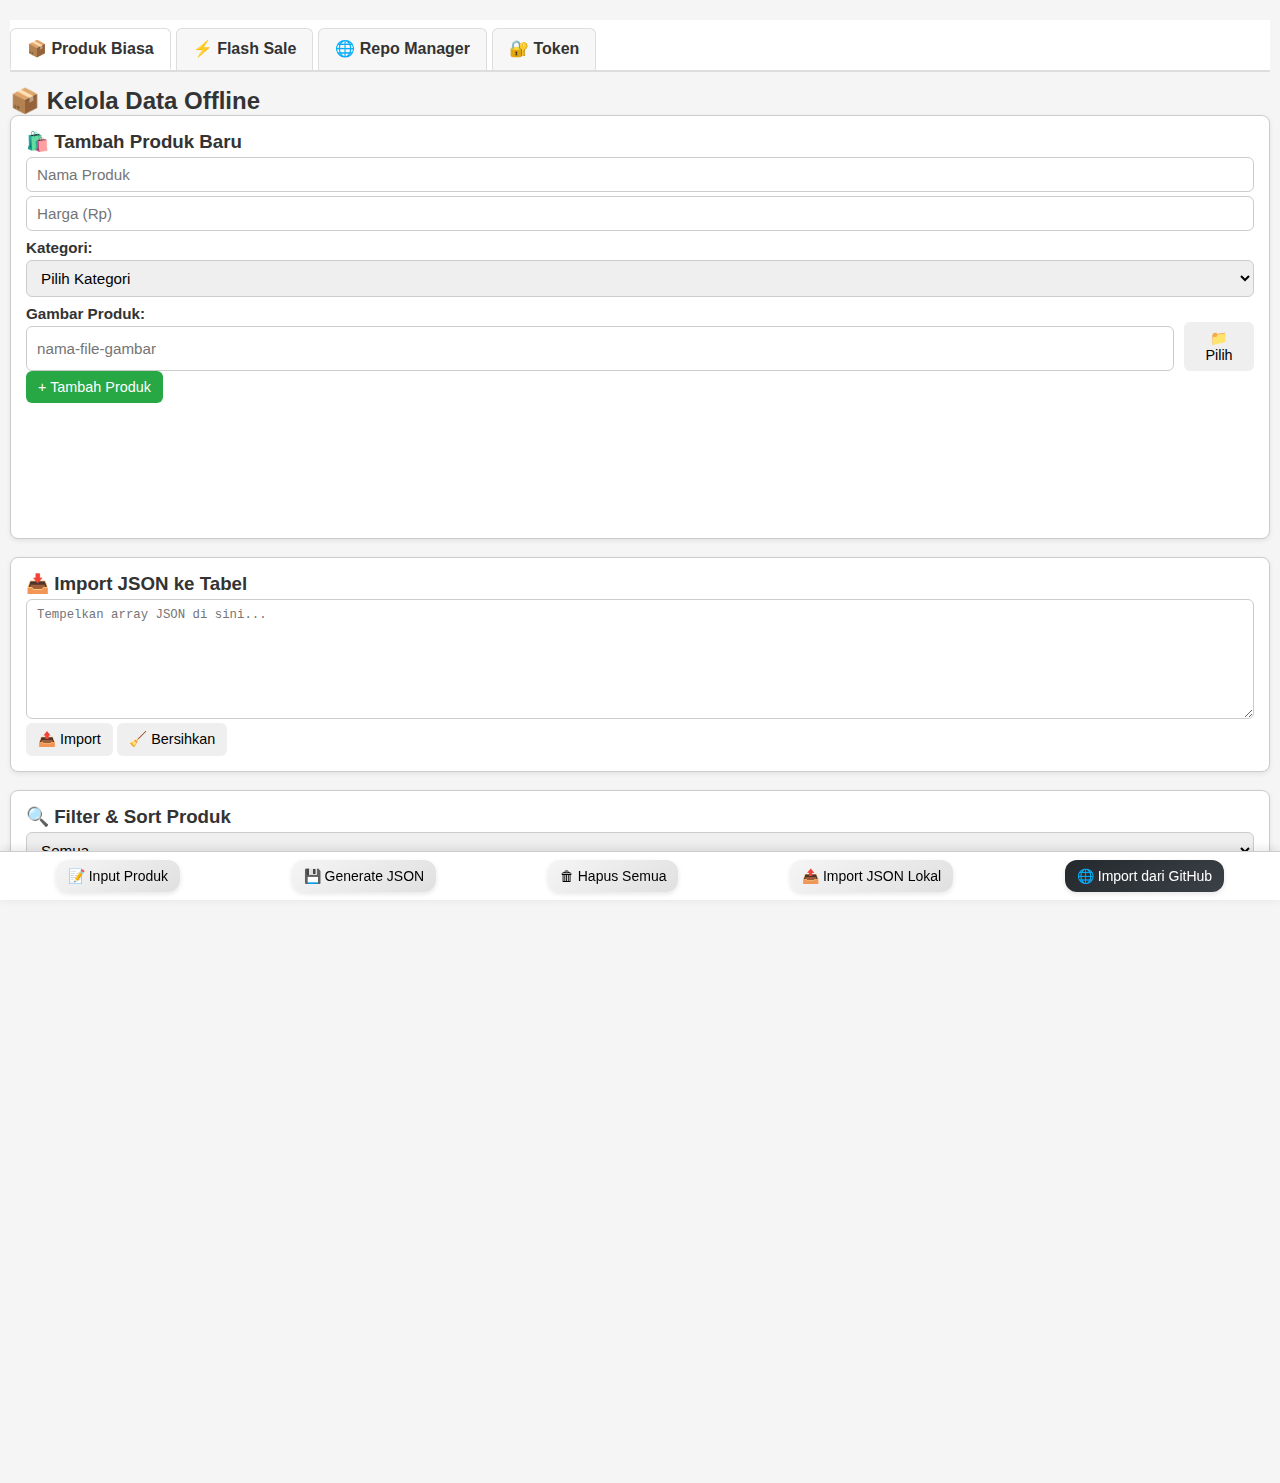
<file: index.html>
<!DOCTYPE html>
<html lang="id">
<head>
<meta charset="utf-8"/>
<meta name="viewport" content="width=device-width,initial-scale=1"/>
<title></title>
<link rel="stylesheet" href="css/style.css">
<link rel="stylesheet" href="css/bottom-nav.css">
<link rel="stylesheet" href="css/flash.css">



<style>
/* ====== STYLE TAB (STICKY) ====== */
.tabs {
  position: sticky;
  top: 0;
  z-index: 999;
  display: flex;
  border-bottom: 2px solid #ddd;
  margin-bottom: 15px;
  background: #fff;
  padding-top: 8px;
}

.tab {
  padding: 10px 16px;
  cursor: pointer;
  border: 1px solid #ddd;
  border-bottom: none;
  background: #f7f7f7;
  margin-right: 5px;
  border-radius: 6px 6px 0 0;
  font-weight: bold;
}
.tab.active { 
  background: #fff; 
  border-bottom: 2px solid white; 
}

.tab-content { display: none; }
.tab-content.active { display: block; }

/* Card wrapper */
.card {
  background: #fff;
  border: 1px solid #ccc;
  padding: 15px;
  border-radius: 8px;
  margin-bottom: 18px;
}

/* ======= MODAL ======= */
#confirmModal {
  position: fixed;
  top: 0; left: 0;
  width: 100%; height: 100%;
  background: rgba(0,0,0,.55);
  display: none;
  justify-content: center;
  align-items: center;
  z-index: 2000;
}
#confirmBox {
  background: #fff;
  padding: 20px;
  border-radius: 10px;
  width: 90%;
  max-width: 350px;
  text-align: center;
}
#confirmBox button {
  padding: 10px 16px;
  margin: 8px;
  border-radius: 6px;
  cursor: pointer;
}
</style>
</head>
<body>

<h1></h1>

<!-- =============== MENU TAB =============== -->
<div class="tabs">	
<div class="tab active" data-tab="offline">📦 Produk Biasa</div>
<div class="tab" data-tab="flash">⚡ Flash Sale</div>
<div class="tab" data-tab="repo">🌐 Repo Manager</div>
<div class="tab" data-tab="token">🔐 Token</div>
</div>

<!-- ============================================================
     TAB 1 — DATA OFFLINE
============================================================ -->
<div id="tab-offline" class="tab-content active">

  <h2>📦 Kelola Data Offline</h2>

<!-- FORM TAMBAH -->
<div class="card">
  <h3>🛍️ Tambah Produk Baru</h3>
  <div class="admin-form">
    <input type="text" id="name" placeholder="Nama Produk"
           autocomplete="off" autocorrect="off" autocapitalize="off" spellcheck="false">
    <input type="number" id="price" placeholder="Harga (Rp)"
           autocomplete="off" autocorrect="off" autocapitalize="off" spellcheck="false">

    <label>Kategori:</label>
    <select id="categorySelect" onchange="toggleCustomCategory(this)">
      <option value="">Pilih Kategori</option>
      <option value="sembako">Sembako</option>
      <option value="makanan">Makanan Cepat Saji</option>
      <option value="mie">Mie Instan</option>
      <option value="snack">Snack</option>
      <option value="minuman">Minuman</option>
      <option value="minumansachet">Obat</option>
      <option value="rumah">Rumah</option>
      <option value="custom">Custom...</option>
    </select>
    <input type="text" id="customCategory" placeholder="Tulis kategori baru..." style="display:none;"
           autocomplete="off" autocorrect="off" autocapitalize="off" spellcheck="false">

    <label>Gambar Produk:</label>
    <div style="display:flex; gap:10px;">
      <input type="text" id="imageName" placeholder="nama-file-gambar"
             autocomplete="off" autocorrect="off" autocapitalize="off" spellcheck="false">
      <button onclick="triggerFilePickerTemp()">📁 Pilih</button>
    </div>

    <button class="btn-add" onclick="addProduct()">+ Tambah Produk</button>
  </div>
</div>


  <!-- IMPORT JSON -->
  <div class="card">
    <h3>📥 Import JSON ke Tabel</h3>
    <textarea id="jsonInput" placeholder='Tempelkan array JSON di sini...' style="width:100%;height:120px;"></textarea>
    <button onclick="importJSON()">📤 Import</button>
    <button onclick="clearJSONInput()">🧹 Bersihkan</button>
  </div>

  <!-- FILTER / SORT -->
  <div class="card">
    <h3>🔍 Filter & Sort Produk</h3>
    <select id="filterCategory" onchange="applyFilter()">
      <option value="">Semua Kategori</option>
    </select>

    <select id="sortOption" onchange="applyFilter()">
      <option value="">Tidak Diurutkan</option>
      <option value="nameAsc">Nama (A–Z)</option>
      <option value="nameDesc">Nama (Z–A)</option>
      <option value="priceLow">Harga Termurah</option>
      <option value="priceHigh">Harga Termahal</option>
    </select>

    <input id="searchInput" placeholder="Cari..." oninput="applyFilter()">
    <button onclick="resetFilter()">🔄 Reset</button>
  </div>

<!-- ============================================================
     TABEL PRODUK OFFLINE
============================================================ -->

<!-- BARIS ATAS: IMPORT PRODUK LOKAL + HAPUS SEMUA -->
<div style="display:flex; gap:10px; margin-bottom:10px;">

    <!-- TOMBOL IMPORT TANPA LINK -->
    <button class="btn" onclick="loadProdukFromRepo()">📥 Import Produk</button>

    <!-- ★★★ TOMBOL HAPUS SEMUA PRODUK ★★★ -->
    <button class="btn" style="background:#ff3b30; color:white;" onclick="openConfirmDeleteAll()">🗑 Hapus Semua</button>
</div>


<div class="card">
  <h3>📋 Data Produk (Offline)</h3>

  <div class="table-wrap">
    <table id="productTable">
      <thead>
        <tr>
          <th>No</th>
          <th>Nama Produk</th>
          <th>Harga</th>
          <th>Kategori</th>
          <th>Gambar</th>
          <th>Aksi</th>
        </tr>
      </thead>
      <tbody></tbody>
    </table>
  </div>
</div>

  <!-- OUTPUT JSON -->
  <div class="card">
    <button onclick="generateAndScrollJSON()">💾 Generate JSON</button>
    <button onclick="copyJSON()">📋 Copy</button>
    <button onclick="window.open('tools/ai-product-generator.html','_blank')">
  🤖 AI Product Generator
</button>
    <pre id="jsonOutput">[ Kosong ]</pre>
  </div>
</div>

<!-- ============================================================
     TAB FLASH SALE
============================================================ -->
<div id="tab-flash" class="tab-content">
  <h2>⚡ Kelola Flash Sale</h2>

  <!-- IMPORT BOX -->
  <div class="flash-import-box">
    <h3>📥 Import JSON Flash</h3>

    <!-- Import via FILE -->
    <input type="file" id="flashFileInput" accept="application/json">
    <button onclick="importFlashFromFile()">📁 Import dari File</button>

    <!-- Import via TEXT -->
    <textarea id="flashJsonText" placeholder="Paste JSON flash sale di sini..."></textarea>
    <button onclick="importFlashFromText()">📥 Import dari Kode</button>
    <button onclick="clearFlashJson()">🧹 Bersihkan Kode</button>
  </div>

  <!-- INPUT FLASH -->
  <div class="card">
    <h3>⚡ Flash Sale</h3>
    <div class="admin-form">
      <input type="text" id="flash_name" placeholder="Nama Produk">
      <input type="number" id="flash_price_normal" placeholder="Harga Normal">
      <input type="number" id="flash_price_flash" placeholder="Harga Flash">
      <input type="number" id="flash_stock" placeholder="Stok">
      <input type="text" id="flash_img" placeholder="URL Gambar">
      <input type="text" id="flash_label" placeholder="Deskripsi">
      <input type="datetime-local" id="flash_until">
      <button onclick="addFlashProduct()">➕ Tambah Flash Sale</button>
    </div>
  </div>


<!-- TABEL FLASH -->
<button onclick="loadFlashFromRepo()">🔄 Sync Flash Sale dari Repo</button>
<div class="table-wrap">
  <table id="flashTable">
    <thead>
      <tr>
        <th>No</th>
        <th>Nama</th>
        <th>Harga Normal</th>
        <th>Harga Flash</th>
        <th>Stok</th>
        <th>Gambar</th>
        <th>Label</th>
        <th>Flash Sampai</th>
        <th>Aksi</th>
      </tr>
    </thead>
    <tbody></tbody>
  </table>
</div>

<!-- ============================================================
     OUTPUT JSON FLASH
============================================================ -->
<div class="card" id="flash_json_section">
  <h3>📤 JSON Flash</h3>

  <button onclick="generateAndScrollFlashJSON()">💾 Generate JSON Flash</button>
  <button onclick="copyFlashJSON()">📋 Copy</button>

  <pre id="flashJsonOutput">[ Kosong ]</pre>
</div>

  <!-- EXPORT -->
  <div style="margin-top:10px;">
    <button onclick="downloadFlashJSON()">📤 Download JSON Flash</button>
  </div>
</div>

<!-- ============================================================
     TAB 2 — REPO MANAGER
============================================================ -->
<div id="tab-repo" class="tab-content">

  <h2>🌐 Kelola Repo GitHub</h2>

  <div class="card">
    <h3>📂 Upload Gambar Massal</h3>
    <input type="file" id="filePicker" multiple accept="image/*">
    <button id="uploadMassalBtn">🚀 Upload</button>
    <div id="previewArea"></div>
  </div>

  <div class="card">
    <h3>🗂️ Kelola Folder Repo</h3>
    <input id="folderPath" placeholder="nama-folder (misal: images)">
    <button id="loadFolder">📂 Load</button>
    <button id="deleteSelected">🗑️ Hapus Terpilih</button>
    <button id="deleteAll">🗑️ Hapus Semua</button>
    <button onclick="buatFolderBaru()">📁 Buat Folder Baru</button>

    <div id="fileList">
      <small>Menunggu load folder...</small>
    </div>
  </div>


<!-- =========================
     REPO MANAGER (UPLOAD)
========================= -->
  <div class="card" id="repoManager">
    <h3>🔁 Repo Produk Manager</h3>
  <!-- ====== PUSH ZIP TO GITHUB ====== -->
<div class="push-zip-box">

  <!-- Token (jika sudah ada di localStorage, bisa kamu sembunyikan) -->
  <label class="label">GitHub Token</label>
  <input type="text" id="githubToken" placeholder="Masukkan token GitHub" />

  <!-- Picker ZIP -->
  <label class="label">Pilih File ZIP</label>
  <input type="file" id="zipInputSafe" accept=".zip" />

  <!-- Tombol Upload -->
  <button id="btnPushZip" onclick="pushZipToGitHubSafe()">
    🚀 Push ZIP ke GitHub
  </button>

  <!-- Progress Bar -->
  <progress id="pushProgress" max="100" value="0"></progress>

  <!-- Status Log -->
  <div id="pushStatus"></div>

</div>
     <button id="btnUploadProduk">📤 Upload Produk JSON</button>
    <button id="btnUploadFlash">📤 Upload Flash JSON</button>
    <button id="btnLoadFlash">🔁 Load Flash dari Repo</button>
     <button onclick="downloadFlashJSON()">⬇ Download JSON Flash</button>
    <button onclick="downloadJSON()">⬇️ Download JSON</button>
    <button onclick="exportToExcel()">⬇️ Export Excel</button>
   </div>
  <p style="font-size:12px;color:#666;margin-top:8px;">
    Pastikan token memiliki repo scope. File akan diupload ke <code>data/produk.json</code> dan <code>data/flash.json</code>.
  </p>
</div>

</div>

<div class="card">
  <h3>🧰 Tools Tambahan</h3>

  <button onclick="window.open('tools/github-push-zip.html','_blank')">
    📦 Push ZIP ke GitHub
  </button>
</div>


<!-- ============================================================
     TAB 3 — TOKEN
============================================================ -->
<div id="tab-token" class="tab-content">

  <h2>🔐 GitHub Token Manager</h2>

  <div class="card">
    <label>Token GitHub:</label>
    <input id="githubToken" type="password" placeholder="Masukkan token">

    <button id="btnPaste">📋 Paste</button>
    <button id="btnUseStored">🔑 Pakai Token Tersimpan</button>
    <button id="btnSave">💾 Simpan (Encrypted)</button>
    <button id="btnSavePlain">💾 Simpan (Plain)</button>
    <button id="btnClearStored" style="color:red;">🗑 Hapus Token</button>

    <input id="passphrase" type="password" placeholder="Passphrase optional">
  </div>

</div>

<!-- ============= MODAL KONFIRMASI ============= -->
<div id="confirmModal">
  <div id="confirmBox">
  	
    <h3>⚠ Hapus Semua Produk?</h3>
    <p>Semua data produk offline akan dihapus permanen.</p>

    <button style="background:#ff3b30; color:white;" onclick="deleteAllProducts()">Ya, hapus semua</button>
    <button onclick="closeConfirmDeleteAll()">Batal</button>
  </div>
</div>

<!-- Modal Konfirmasi Hapus Semua -->
<div id="modalConfirm" class="modal" style="display:none;">
  <div class="modal-content">
    <p id="modalMessage">Apakah yakin ingin menghapus semua item?</p>
    <div class="modal-actions">
      <button id="modalCancel">Batal</button>
      <button id="modalConfirmBtn">Hapus</button>
    </div>
  </div>
</div>


<!-- TOAST -->
<div id="toast" class="toast"></div>

  <!-- ================== JAVASCRIPT ================== -->
  <!-- Core / data -->
<script src="js/script.js"></script>
<script src="js/flash.js"></script>
<script src="js/bottom-nav.js"></script>

<!-- ================== NAVIGASI================== -->
<!-- Bottom nav default (produk biasa) -->
<div id="bottom-nav-normal" class="bottom-nav">
  <button class="nav-btn" onclick="scrollToProductInput()">📝 Input Produk</button>
  <button class="nav-btn" onclick="generateAndScrollJSON()">💾 Generate JSON</button>
  <button class="nav-btn" onclick="openConfirmDeleteAll()">🗑 Hapus Semua</button>
  <button class="nav-btn" onclick="scrollToJSON()">📤 Import JSON Lokal</button>
  <button class="nav-btn github" onclick="loadProdukFromRepo()">🌐 Import dari GitHub</button>
</div>

<!-- Bottom nav khusus Flash Sale (hidden default) -->
<div id="bottom-nav-flash" class="bottom-nav" style="display:none;">
  <button class="nav-btn" onclick="scrollToFlashInput()">📝 Input Flash</button>
  <button class="nav-btn" onclick="generateAndScrollFlashJSON()">💾 Generate JSON Flash</button>
  <button class="nav-btn" onclick="openConfirmDeleteFlash()">🗑 Hapus Semua Flash</button>
 <button class="nav-btn" onclick="triggerLoadFlash()">📤 Load Dari GitHub</button>
</div>

<script>
// ====== TAB SWITCH + NAV SWITCH ======
document.querySelectorAll(".tab").forEach(tab => {
  tab.addEventListener("click", () => {

    // reset active
    document.querySelectorAll(".tab").forEach(t => t.classList.remove("active"));
    document.querySelectorAll(".tab-content").forEach(c => c.classList.remove("active"));

    // aktifkan tab
    tab.classList.add("active");
    document.getElementById("tab-" + tab.dataset.tab).classList.add("active");

    // ====== SWITCH BOTTOM NAV ======
    const navNormal = document.getElementById("bottom-nav-normal");
    const navFlash  = document.getElementById("bottom-nav-flash");

    if (tab.dataset.tab === "offline") {
      navNormal.style.display = "flex";
      navFlash.style.display = "none";
    }
    else if (tab.dataset.tab === "flash") {
      navNormal.style.display = "none";
      navFlash.style.display = "flex";
    }
    else {
      // repo / token → semua nav hilang
      navNormal.style.display = "none";
      navFlash.style.display = "none";
    }
  });
});


/* ============================================================
   MODAL HAPUS SEMUA PRODUK
============================================================ */

// buka modal
function openConfirmDeleteAll() {
  document.getElementById("confirmModal").style.display = "flex";
}

// tutup modal
function closeConfirmDeleteAll() {
  document.getElementById("confirmModal").style.display = "none";
}

// Hapus semua produk
function deleteAllProducts() {
  if (typeof products === "undefined") {
    alert("ERROR: Array 'products' tidak ditemukan!");
    return;
  }

  products.length = 0; // kosongkan array
  if (typeof renderTable === "function") renderTable();
  if (typeof generateJSON === "function") generateJSON();

  closeConfirmDeleteAll();
  showToast("Semua produk berhasil dihapus!");
}

</script>


<script>
// ==============================================
//  CONFIG REPO (UBAH JIKA PERLU)
// ==============================================
const owner  = "WarungEmung26";
const repo   = "WarungEmung";
const branch = "main";
const filePath = "data/produk.json"; // lokasi tetap


// ==============================================
//  IMPORT PRODUK DARI REPO (PAKAI TOKEN)
// ==============================================
async function importFromRepo() {
  const token = document.getElementById("githubToken") 
                ? document.getElementById("githubToken").value.trim()
                : "";

  if (!token) {
    alert("⚠️ Masukkan GitHub Token dulu!");
    return;
  }

  try {
    const url = `https://api.github.com/repos/${owner}/${repo}/contents/${filePath}?ref=${branch}`;

    const res = await fetch(url, {
      headers: {
        "Authorization": `token ${token}`,
        "Accept": "application/vnd.github+json"
      }
    });

    if (!res.ok) {
      const errText = await res.text();
      throw new Error(`Gagal ambil file (HTTP ${res.status}) → ${errText}`);
    }

    const meta = await res.json();

    if (!meta.content) throw new Error("File tidak memiliki konten.");

    // decode base64
    const decoded = atob(meta.content.replace(/\n/g, ""));
    let jsonData;

    try {
      jsonData = JSON.parse(decoded);
    } catch (e) {
      throw new Error("Isi produk.json bukan JSON valid: " + e.message);
    }

    if (!Array.isArray(jsonData)) {
      throw new Error("Format produk.json harus ARRAY.");
    }

    // map ke format internal
    products = jsonData.map(p => ({
      id: p.id || crypto.randomUUID(),
      name: p.name || "",
      price: Number(p.price || 0),
      category: p.category || "",
      img: p.img || p.image || ""
    }));

    saveLocal();
    renderTable();

    alert("✅ Produk berhasil diimport dari GitHub!");
  } catch (err) {
    console.error("ERROR:", err);
    alert("❌ Error import: " + err.message);
  }
}


// ==============================================
//  MODAL KONFIRMASI HAPUS SEMUA PRODUK
// ==============================================
function openConfirmDeleteAll() {
  if (confirm("⚠️ Yakin hapus SEMUA produk?")) {
    products = [];
    saveLocal();
    renderTable();
    alert("🗑 Semua produk berhasil dihapus.");
  }
}


// ==============================================
//  FUNGSI WAJIB ADA (JIKA BELUM)
// ==============================================
function saveLocal() {
  localStorage.setItem("products", JSON.stringify(products));
}

function renderTable() {
  const tbody = document.querySelector("#productTable tbody");
  tbody.innerHTML = "";

  products.forEach((p, i) => {
    const tr = document.createElement("tr");

    tr.innerHTML = `
      <td>${i + 1}</td>
      <td>${p.name}</td>
      <td>${p.price}</td>
      <td>${p.category}</td>
      <td><img src="${p.img}" width="40"></td>
      <td><button onclick="deleteProduct('${p.id}')">Hapus</button></td>
    `;

    tbody.appendChild(tr);
  });
}

function deleteProduct(id) {
  products = products.filter(p => p.id !== id);
  saveLocal();
  renderTable();
}
</script>



<!-- Place script at end of body -->
<script>
/* ===========================
   PASTIKAN DATA ADA
===========================*/
if (typeof products === 'undefined') window.products = window.products || [];
if (typeof flashProducts === 'undefined') window.flashProducts = window.flashProducts || [];

/* ===== HELPER: BUAT SLUG ===== */
function makeSlug(text = '') {
  return text
    .toString()
    .toLowerCase()
    .trim()
    .replace(/[^a-z0-9\s-]/g, '') // hapus simbol
    .replace(/\s+/g, '-')         // spasi → -
    .replace(/-+/g, '-');         // -- → -
}

/* ===== UPLOAD JSON SEDERHANA (PRODUK) — DENGAN SLUG ===== */
async function uploadJSONSimple() {
  try {
    if (!products || products.length === 0) {
      return alert('⚠️ Belum ada produk untuk diupload!');
    }

    const token = document.getElementById('githubToken').value.trim();
    if (!token) return alert('⚠️ Masukkan GitHub Token Anda!');

    // 🔒 PAKSA SETIAP PRODUK PUNYA SLUG
    const normalized = products.map(p => {
      const name = p.name || '';
      const slug = p.slug && p.slug.trim()
        ? p.slug
        : makeSlug(name);

      return {
        name,
        slug, // ✅ SLUG MASUK
        price: Number(p.price || p.price_normal || 0),
        img: p.img || '',
        category: p.category || ''
      };
    });

    // 🔒 VALIDASI TERAKHIR
    if (!normalized.every(p => p.slug)) {
      return alert('❌ Gagal membuat slug. Pastikan semua produk punya nama.');
    }

    const content = JSON.stringify(normalized, null, 2);

    const owner  = 'WarungEmung26';
    const repo   = 'WarungEmung';
    const path   = 'data/produk.json';
    const branch = 'main';

    // cek SHA file lama
    let sha = null;
    try {
      const res = await fetch(
        `https://api.github.com/repos/${owner}/${repo}/contents/${path}?ref=${branch}`,
        { headers: { Authorization: 'token ' + token } }
      );
      if (res.ok) {
        const data = await res.json();
        sha = data.sha;
      }
    } catch(e) {}

    // upload / update
    const resUpload = await fetch(
      `https://api.github.com/repos/${owner}/${repo}/contents/${path}`,
      {
        method: 'PUT',
        headers: { Authorization: 'token ' + token },
        body: JSON.stringify({
          message: sha ? 'Update produk JSON' : 'Add produk JSON',
          content: btoa(unescape(encodeURIComponent(content))),
          branch,
          sha: sha || undefined
        })
      }
    );

    if (!resUpload.ok) {
      const errBody = await resUpload.text();
      throw new Error('HTTP ' + resUpload.status + ' — ' + errBody);
    }

    alert('✅ JSON produk (dengan slug) berhasil diupload ke GitHub!');

  } catch (err) {
    console.error('uploadJSONSimple error:', err);
    alert('❌ Upload gagal: ' + (err.message || err));
  }
}


/* ===== UPLOAD FLASH.JSON SEDERHANA ===== */
async function uploadFlashJSONSimple() {
  try {
    if (!flashProducts || flashProducts.length === 0) return alert('⚠️ Belum ada data Flash Sale untuk diupload!');

    const token = document.getElementById('githubToken').value.trim();
    if (!token) return alert('⚠️ Masukkan GitHub Token Anda!');

    const content = JSON.stringify(flashProducts, null, 2);

    const owner = 'WarungEmung26'; // sesuaikan
    const repo  = 'WarungEmung';   // sesuaikan
    const path  = 'data/flash.json';
    const branch = 'main';

    // cek SHA file kalau sudah ada
    let sha = null;
    try {
      const res = await fetch(`https://api.github.com/repos/${owner}/${repo}/contents/${path}?ref=${branch}`, {
        headers: { Authorization: 'token ' + token }
      });
      if (res.ok) {
        const data = await res.json();
        sha = data.sha;
      }
    } catch(e) { /* file belum ada */ }

    // upload / update
    const resUpload = await fetch(`https://api.github.com/repos/${owner}/${repo}/contents/${path}`, {
      method: 'PUT',
      headers: { Authorization: 'token ' + token },
      body: JSON.stringify({
        message: sha ? 'Update flash.json' : 'Add flash.json',
        content: btoa(unescape(encodeURIComponent(content))),
        branch,
        sha: sha || undefined
      })
    });

    if (!resUpload.ok) {
      const errBody = await resUpload.text();
      throw new Error('HTTP ' + resUpload.status + ' — ' + errBody);
    }
    alert('✅ flash.json berhasil diupload ke GitHub!');
  } catch (err) {
    console.error('uploadFlashJSONSimple error:', err);
    alert('❌ Upload Flash gagal: ' + (err.message || err));
  }
}

/* ============================================================
   LOAD FLASH DARI REPO (UNIVERSAL)
   Bisa dipakai tombol manapun, normalisasi field otomatis
============================================================ */
async function loadFlashFromRepoUnified() {
  try {
    const token = (document.getElementById("githubToken")?.value || "").trim();
    if (!token) return alert("⚠ Masukkan GitHub Token dulu.");

    const owner = "WarungEmung26";   // sesuaikan
    const repo  = "WarungEmung";     // sesuaikan
    const path  = "data/flash.json"; // file repo
    const branch = "main";

    const url = `https://api.github.com/repos/${owner}/${repo}/contents/${path}?ref=${branch}`;

    const res = await fetch(url, {
      headers: {
        "Authorization": `token ${token}`,
        "Accept": "application/vnd.github.v3+json"
      }
    });

    if (!res.ok) throw new Error(`HTTP ${res.status} — gagal ambil file`);

    const data = await res.json();
    if (!data.content) throw new Error("File tidak berisi konten");

    // decode UTF-8 dari Base64
const decoded = new TextDecoder("utf-8").decode(Uint8Array.from(atob(data.content), c => c.charCodeAt(0)));
let json = JSON.parse(decoded);

    // normalisasi field supaya renderFlashTable aman
    json = json.map(p => ({
      id: p.id || "flash-" + Date.now(),
      name: p.name || p.product || "",
      price_normal: Number(p.price_normal ?? p.price ?? 0),
      price_flash: Number(p.price_flash ?? p.flashPrice ?? 0),
      stock: Number(p.stock ?? 0),
      img: p.img || p.image || "",
      label: p.label || p.description || "",
      flash_until: p.flash_until || p.until || "",
      category: "flash"
    }));

    // assign global & localStorage
    window.flashProducts = flashProducts = json;
    localStorage.setItem("flashProducts", JSON.stringify(flashProducts));

    // render tabel
    if (typeof renderFlashTable === "function") renderFlashTable();

    alert("✅ Flash Sale berhasil dimuat dari repo!");
  } catch (err) {
    console.error("LOAD FLASH ERROR:", err);
    alert("❌ Gagal memuat Flash dari repo: " + (err.message || err));
  }
}

/* ============================================================
   Pasang tombol bottom-nav & tombol atas tabel ke fungsi ini
============================================================ */
const btnLoadFlashTop = document.querySelector("#tab-flash button[onclick*='loadFlashFromRepo']");
if (btnLoadFlashTop) btnLoadFlashTop.onclick = loadFlashFromRepoUnified;

const btnLoadFlashNav = document.getElementById("btnLoadFlash");
if (btnLoadFlashNav) btnLoadFlashNav.addEventListener("click", loadFlashFromRepoUnified);

/* ===== Hook tombol supaya tidak menggunakan inline onclick (lebih aman) ===== */
document.getElementById('btnUploadProduk').addEventListener('click', uploadJSONSimple);
document.getElementById('btnUploadFlash').addEventListener('click', uploadFlashJSONSimple);
document.getElementById('btnLoadFlash').addEventListener('click', loadFlashFromRepoSimple);

</script>


</body>
</html>
</file>
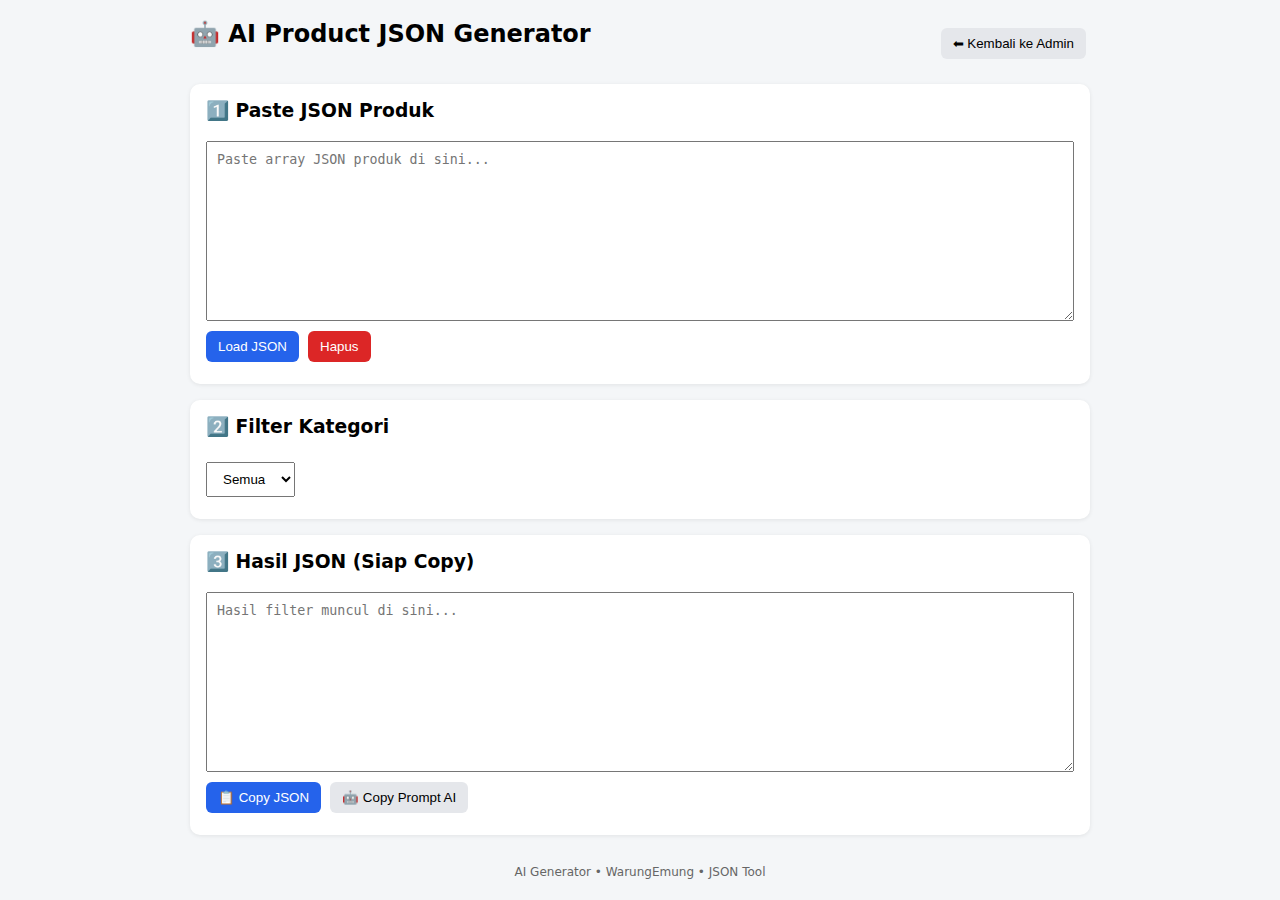
<file: tools/ai-product-generator.html>
<!DOCTYPE html>
<html lang="id">
<head>
<meta charset="UTF-8">
<meta name="viewport" content="width=device-width,initial-scale=1">
<title>AI Product JSON Generator</title>

<style>
  body {
    font-family: system-ui, Arial, sans-serif;
    background: #f4f6f8;
    padding: 20px;
    max-width: 900px;
    margin: auto;
  }

  h2, h3 { margin-top: 0; }

  textarea {
    width: 100%;
    min-height: 180px;
    box-sizing: border-box;
    padding: 10px;
    font-family: monospace;
  }

  select, button {
    padding: 8px 12px;
    margin: 6px 4px 6px 0;
    cursor: pointer;
  }

  button.primary {
    background: #2563eb;
    color: white;
    border: none;
    border-radius: 6px;
  }

  button.danger {
    background: #dc2626;
    color: white;
    border: none;
    border-radius: 6px;
  }

  button.secondary {
    background: #e5e7eb;
    border: none;
    border-radius: 6px;
  }

  .card {
    background: white;
    padding: 16px;
    border-radius: 10px;
    margin-bottom: 16px;
    box-shadow: 0 1px 4px rgba(0,0,0,.08);
  }

  .top-bar {
    display: flex;
    justify-content: space-between;
    align-items: center;
    margin-bottom: 16px;
  }

  footer {
    text-align: center;
    font-size: 12px;
    color: #666;
    margin-top: 30px;
  }
</style>
</head>
<body>

<!-- ===== TOP BAR ===== -->
<div class="top-bar">
  <h2>🤖 AI Product JSON Generator</h2>
  <button class="secondary" onclick="goBack()">⬅ Kembali ke Admin</button>
</div>

<!-- ===== INPUT JSON ===== -->
<div class="card">
  <h3>1️⃣ Paste JSON Produk</h3>
  <textarea id="jsonInput" placeholder="Paste array JSON produk di sini..."></textarea><br>
  <button class="primary" onclick="loadJSON()">Load JSON</button>
  <button class="danger" onclick="clearAll()">Hapus</button>
</div>

<!-- ===== FILTER ===== -->
<div class="card">
  <h3>2️⃣ Filter Kategori</h3>
  <select id="categorySelect" onchange="applyFilter()">
    <option value="all">Semua</option>
  </select>
</div>

<!-- ===== OUTPUT ===== -->
<div class="card">
  <h3>3️⃣ Hasil JSON (Siap Copy)</h3>
  <textarea id="output" placeholder="Hasil filter muncul di sini..."></textarea><br>
  <button class="primary" onclick="copyJSON()">📋 Copy JSON</button>
  <button class="secondary" onclick="copyAIPrompt()">🤖 Copy Prompt AI</button>
</div>

<footer>
  AI Generator • WarungEmung • JSON Tool
</footer>

<script>
/* ===============================
   CONFIG
================================ */
const STORAGE_KEY = 'ai_json_generator_data';
let rawData = [];

/* ===============================
   KEMBALI KE ADMIN
   (ubah admin.html jika perlu)
================================ */
function goBack() {
  window.location.href = "../index.html";
}

/* ===============================
   LOAD SAAT BUKA PAGE
================================ */
window.addEventListener('DOMContentLoaded', () => {
  const saved = localStorage.getItem(STORAGE_KEY);
  if (!saved) return;

  try {
    const data = JSON.parse(saved);
    jsonInput.value = data.jsonText || '';
    loadJSON(data.selectedCategory || 'all');
  } catch {
    console.warn('Gagal restore data');
  }
});

/* ===============================
   LOAD JSON
================================ */
function loadJSON(selectedCat = 'all') {
  try {
    rawData = JSON.parse(jsonInput.value);

    const categories = [...new Set(
      rawData.map(p => p.category).filter(Boolean)
    )];

    categorySelect.innerHTML = '<option value="all">Semua</option>';

    categories.forEach(cat => {
      const opt = document.createElement('option');
      opt.value = cat;
      opt.textContent = cat;
      categorySelect.appendChild(opt);
    });

    categorySelect.value = selectedCat;
    applyFilter();
  } catch {
    alert('❌ JSON tidak valid');
  }
}

/* ===============================
   FILTER
================================ */
function applyFilter() {
  const cat = categorySelect.value;

  const filtered = cat === 'all'
    ? rawData
    : rawData.filter(p => p.category === cat);

  output.value = JSON.stringify(filtered, null, 2);
  saveState(cat);
}

/* ===============================
   SAVE STATE
================================ */
function saveState(cat) {
  localStorage.setItem(STORAGE_KEY, JSON.stringify({
    jsonText: jsonInput.value,
    selectedCategory: cat
  }));
}

/* ===============================
   COPY JSON
================================ */
function copyJSON() {
  output.select();
  document.execCommand('copy');
  alert('✅ JSON berhasil dikopi');
}

/* ===============================
   COPY AI PROMPT
================================ */
function copyAIPrompt() {
  if (!output.value.trim()) {
    alert('❌ Tidak ada data untuk prompt');
    return;
  }

  const cat = categorySelect.value;

  const prompt = `
Kamu adalah AI pembuat data produk toko.

TUGAS:
Buatkan FILE JSON produk BARU yang BELUM ADA di daftar berikut.

ATURAN WAJIB:
- Kategori: "${cat}"
- Jangan ada duplikat / nama mirip
- Harga REALISTIS pasar Indonesia
- Gunakan Rupiah (angka saja)
- Struktur HARUS konsisten
- Output HANYA JSON (tanpa penjelasan)

FORMAT:
{
  "name": "",
  "price": 0,
  "img": "images/",
  "category": "${cat}"
}

DATA YANG SUDAH ADA:
${output.value}

Buat minimal 5–10 produk baru.
`;

  navigator.clipboard.writeText(prompt.trim());
  alert('🤖 Prompt AI berhasil dikopi');
}

/* ===============================
   CLEAR
================================ */
function clearAll() {
  if (!confirm('Hapus semua data dan storage?')) return;

  jsonInput.value = '';
  output.value = '';
  categorySelect.innerHTML = '<option value="all">Semua</option>';
  rawData = [];

  localStorage.removeItem(STORAGE_KEY);
}
</script>

</body>
</html>
</file>
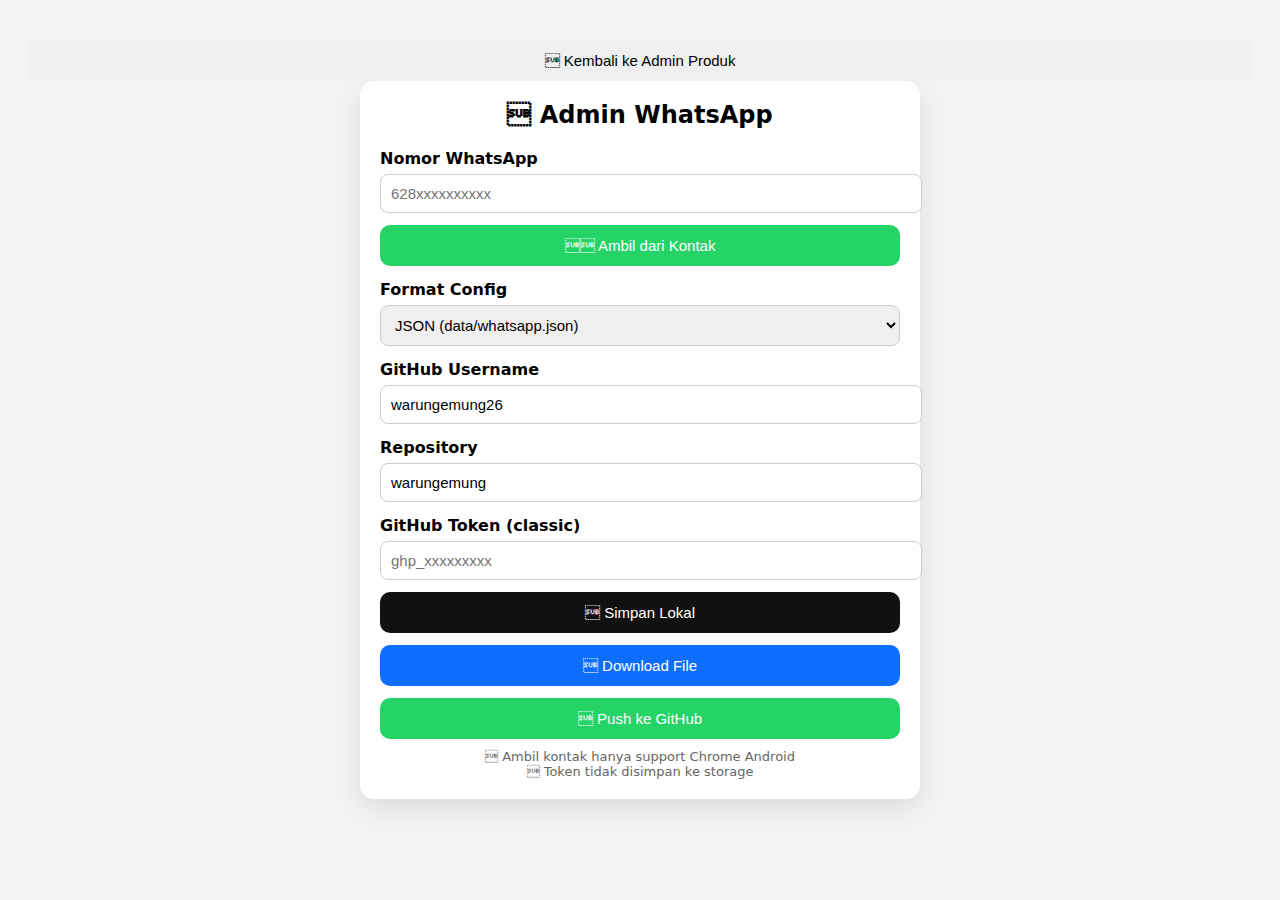
<file: tools/wa-admin.html>
<!DOCTYPE html>
<html lang="id">
<head>
<meta charset="UTF-8">
<title>WA Admin – Warung Emung</title>
<meta name="viewport" content="width=device-width, initial-scale=1">

<style>
body{
  font-family:system-ui,sans-serif;
  background:#f4f4f4;
  padding:20px
}
.card{
  max-width:520px;
  margin:auto;
  background:#fff;
  padding:20px;
  border-radius:14px;
  box-shadow:0 10px 30px rgba(0,0,0,.1)
}
h2{text-align:center;margin-top:0}
label{font-weight:600;display:block;margin-top:14px}
input,select{
  width:100%;
  padding:10px;
  margin-top:6px;
  border-radius:8px;
  border:1px solid #ccc;
  font-size:15px
}
button{
  width:100%;
  padding:12px;
  margin-top:12px;
  border:none;
  border-radius:10px;
  font-size:15px;
  cursor:pointer
}
.btn-green{background:#25d366;color:#fff}
.btn-dark{background:#111;color:#fff}
.btn-blue{background:#0d6efd;color:#fff}
.note{font-size:13px;color:#666;text-align:center;margin-top:10px}
</style>
</head>

<body>
	<div class="top-bar">
  <button class="secondary" onclick="goBack()"> Kembali ke Admin Produk</button>
</div>
	
<div class="card">
<h2> Admin WhatsApp</h2>

<label>Nomor WhatsApp</label>
<input id="waNumber" placeholder="628xxxxxxxxxx">

<button class="btn-green" id="pickContact"> Ambil dari Kontak</button>

<label>Format Config</label>
<select id="format">
  <option value="json">JSON (data/whatsapp.json)</option>
  <option value="js">JS (js/config.js)</option>
</select>

<label>GitHub Username</label>
<input id="ghUser" value="warungemung26">

<label>Repository</label>
<input id="ghRepo" value="warungemung">

<label>GitHub Token (classic)</label>
<input id="ghToken" type="password" placeholder="ghp_xxxxxxxxx">

<button class="btn-dark" id="saveLocal"> Simpan Lokal</button>
<button class="btn-blue" id="download"> Download File</button>
<button class="btn-green" id="pushGitHub"> Push ke GitHub</button>

<div class="note">
 Ambil kontak hanya support Chrome Android<br>
 Token tidak disimpan ke storage
</div>
</div>

<script>
// ==========================
// NORMALISASI NOMOR
// ==========================
function normalize(num){
  if(!num) return "";
  num=num.replace(/\s+/g,"").replace(/[^0-9+]/g,"");
  if(num.startsWith("+62")) num="62"+num.slice(3);
  if(num.startsWith("08")) num="62"+num.slice(1);
  return num;
}

// ==========================
// CONTACT PICKER
// ==========================
pickContact.onclick=async()=>{
  if(!("contacts" in navigator)){
    alert("Browser tidak mendukung kontak");
    return;
  }
  try{
    const c=await navigator.contacts.select(["tel"],{multiple:false});
    if(c.length && c[0].tel?.length){
      waNumber.value=normalize(c[0].tel[0]);
    }
  }catch(e){}
};

// ==========================
// BUILD FILE (FIXED)
// ==========================
function buildFile(){
  const num = normalize(waNumber.value);
  if(!num) throw "Nomor WA kosong";

  const now = new Date().toISOString();

  // ===== JSON MODE =====
  if(format.value === "json"){
    return {
      path: "data/whatsapp.json",
      content: JSON.stringify({
        default: num,
        updated_at: now
      }, null, 2),
      mime: "application/json"
    };
  }

  // ===== JS MODE (FALLBACK / LEGACY) =====
  return {
    path: "js/config.js",
    content:
`/*!
 * Warung Emung - Global App Config
 * Auto generated
 */
window.APP_CONFIG = window.APP_CONFIG || {};
window.APP_CONFIG.WHATSAPP = {
  DEFAULT: "${num}"
};`,
    mime: "application/javascript"
  };
}

// ==========================
// SAVE LOCAL
// ==========================
saveLocal.onclick=()=>{
  const num=normalize(waNumber.value);
  if(!num) return alert("Nomor tidak valid");
  localStorage.setItem("ADMIN_WA_NUMBER",num);
  alert("Disimpan ke localStorage");
};

// ==========================
// DOWNLOAD
// ==========================
download.onclick=()=>{
  try{
    const f=buildFile();
    const blob=new Blob([f.content],{type:f.mime});
    const a=document.createElement("a");
    a.href=URL.createObjectURL(blob);
    a.download=f.path.split("/").pop();
    a.click();
  }catch(e){alert(e)}
};

// ==========================
// PUSH GITHUB
// ==========================
pushGitHub.onclick=async()=>{
  try{
    const f=buildFile();
    const token=ghToken.value.trim();
    if(!token) return alert("Token kosong");

    const api=`https://api.github.com/repos/${ghUser.value}/${ghRepo.value}/contents/${f.path}`;

    let sha=null;
    const r=await fetch(api,{headers:{Authorization:`token ${token}`}});
    if(r.ok){
      const j=await r.json();
      sha=j.sha;
    }

    const res=await fetch(api,{
      method:"PUT",
      headers:{
        Authorization:`token ${token}`,
        "Content-Type":"application/json"
      },
      body:JSON.stringify({
        message:"update whatsapp config",
        content:btoa(unescape(encodeURIComponent(f.content))),
        sha
      })
    });

    if(res.ok) alert("Berhasil push ke GitHub 🚀");
    else alert("Gagal push GitHub");

  }catch(e){alert(e)}
};

// ==========================
// LOAD SAVED
// ==========================
const saved=localStorage.getItem("ADMIN_WA_NUMBER");
if(saved) waNumber.value=saved;

/* ===============================
   KEMBALI KE ADMIN
   (ubah admin.html jika perlu)
================================ */
function goBack() {
  window.location.href = "../index.html";
}
</script>
</body>
</html>
</file>
<file: css/bottom-nav.css>
.bottom-nav {
  position: fixed;
  bottom: 0;
  left: 0;
  width: 100%;
  display: flex;
  justify-content: space-around;
  background: #fff;
  border-top: 1px solid #ccc;
  padding: 8px 0;
  box-shadow: 0 -2px 10px rgba(0,0,0,0.1);
  z-index: 1000;
}

/* Tombol umum */
.nav-btn {
  background: linear-gradient(145deg, #f5f5f5, #e0e0e0);
  border: none;
  border-radius: 12px;
  padding: 8px 12px;
  font-size: 14px;
  cursor: pointer;
  box-shadow: 0 2px 5px rgba(0,0,0,0.1);
  transition: all 0.2s ease;
}

/* Hover efek tombol */
.nav-btn:hover {
  transform: translateY(-2px);
  box-shadow: 0 4px 10px rgba(0,0,0,0.15);
  background: linear-gradient(145deg, #e0e0e0, #f5f5f5);
}

/* Tombol GitHub khusus */
.nav-btn.github {
  background: linear-gradient(145deg, #24292e, #3c4147);
  color: #fff;
}

.nav-btn.github:hover {
  background: linear-gradient(145deg, #3c4147, #24292e);
}

/* Body dan form */
html, body {
  height: 100%;
  overflow: auto;
  -webkit-overflow-scrolling: touch;
}

.admin-form {
  max-height: 70vh;
  overflow-y: auto;
  padding-bottom: 120px; /* cukup untuk bottom-nav */
}

body {
  padding-bottom: var(--nav-height, 120px);
}
</file>
<file: css/flash.css>
/* ===== Tabel Flash Sale Scrollable ===== */
.table-wrap {
  max-height: 350px;        /* tinggi maksimal tabel */
  overflow-y: auto;         /* scroll vertikal */
  overflow-x: auto;         /* scroll horizontal */
  border: 1px solid #ccc;
  border-radius: 8px;
}

#flashTable {
  width: max-content;       /* agar scroll horizontal jika lebar tabel > container */
  border-collapse: collapse;
  margin-top: 10px;
}

#flashTable th, #flashTable td {
  padding: 8px 10px;
  border: 1px solid #ccc;
  text-align: left;
  min-width: 80px;
}

#flashTable td[contenteditable] { background: #f9f9f9; }
#flashTable tr:nth-child(even) td { background: #f2f2f2; }

/* Batasi lebar kolom label agar teks wrap ke bawah */
#flashTable td.label {
  max-width: 200px; /* bisa disesuaikan */
  white-space: normal;
  word-wrap: break-word;
}


/* Sticky header */
#flashTable thead th {
  position: sticky;
  top: 0;
  background: #007bff; /* biru header */
  color: #fff;
  z-index: 5;
}

/* ===== Toast Notification ===== */
.toast {
  position: fixed;
  bottom: 20px;
  left: 50%;
  transform: translateX(-50%);
  background: #333;
  color: #fff;
  padding: 10px 20px;
  border-radius: 8px;
  opacity: 0;
  pointer-events: none;
  transition: opacity 0.3s, transform 0.3s;
  z-index: 9999;
}

.toast.show {
  opacity: 1;
  transform: translateX(-50%) translateY(0);
}

.modal {
  position: fixed;
  top: 0;
  left: 0;
  width:100%;
  height:100%;
  background: rgba(0,0,0,0.5);
  display: flex;
  justify-content:center;
  align-items:center;
  z-index: 9999;
}

.modal-content {
  background:#fff;
  padding:20px;
  border-radius:8px;
  min-width:250px;
  text-align:center;
}

.modal-actions button {
  margin: 0 5px;
  padding: 5px 10px;
}
</file>
<file: css/style.css>
/* ================== RESET & DASAR ================== */
* {
  box-sizing: border-box;
  margin: 0;
  padding: 0;
  font-family: 'Segoe UI', Arial, sans-serif;
}

body {
  background: #f5f5f5;
  color: #333;
  padding: 10px;
  max-width: 100%;
  overflow-x: hidden;
}

/* ===== Judul utama ===== */
h1 {
  text-align: center;
  margin-bottom: 10px;
  font-size: 1.6em;
}

/* ===== Card konten ===== */
.card {
  background: #fff;
  padding: 15px 18px;
  margin-bottom: 16px;
  border-radius: 12px;
  box-shadow: 0 2px 5px rgba(0,0,0,0.08);
  width: 100%;
}

/* ===== Label & Input ===== */
label {
  display: block;
  margin-top: 8px;
  font-weight: bold;
  font-size: 0.95em;
}

input[type="text"],
input[type="number"],
select,
textarea {
  width: 100%;
  padding: 8px 10px;
  margin-top: 4px;
  border-radius: 6px;
  border: 1px solid #ccc;
  font-size: 0.95em;
}

textarea {
  height: 100px;
  resize: vertical;
  font-family: monospace;
}

/* ===== Tombol ===== */
button {
  cursor: pointer;
  border: none;
  border-radius: 6px;
  padding: 8px 12px;
  font-size: 0.9em;
  transition: 0.2s;
}
button:hover { opacity: 0.85; }

/* Warna tombol khusus */
.btn-add { background: #28a745; color: #fff; }
.btn-clear { background: #dc3545; color: #fff; }
.btn-copy { background: #17a2b8; color: #fff; }
.btn-upload { background: #6f42c1; color: #fff; }

/* ===== Tabs ===== */
.tabs {
  position: sticky;
  top: 0;
  z-index: 999;
  display: flex;
  border-bottom: 2px solid #ddd;
  margin-bottom: 15px;
  background: #fff;
  padding-top: 8px;
}

.tab {
  padding: 10px 16px;
  cursor: pointer;
  border: 1px solid #ddd;
  border-bottom: none;
  background: #f7f7f7;
  margin-right: 5px;
  border-radius: 6px 6px 0 0;
  font-weight: bold;
}

.tab.active { 
  background: #fff; 
  border-bottom: 2px solid white; 
}

.tab-content { display: none; }
.tab-content.active { display: block; }

/* ===== Sticky panel atas (form + filter + tombol) ===== */
.offline-top {
  display: flex;
  flex-direction: column;
  gap: 15px;
  margin-bottom: 15px;
  position: sticky;
  top: 60px; /* sesuaikan dengan header/tab */
  background: #f9f9f9;
  z-index: 10;
  padding-bottom: 10px;
}

/* ===== Tabel scrollable ===== */
.table-wrap {
  max-height: 350px; /* tinggi maksimal tabel */
  overflow-y: auto;
  border: 1px solid #ccc;
  border-radius: 8px;
}

table {
  width: 100%;
  border-collapse: collapse;
  margin-top: 10px;
}

th, td {
  padding: 8px 10px;
  border: 1px solid #ccc;
  text-align: left;
  min-width: 80px;
}

td[contenteditable] { background: #f9f9f9; }
tr:nth-child(even) td { background: #f2f2f2; }

/* Sticky header tabel */
#productTable thead th {
  position: sticky;
  top: 0;
  background: #007bff; /* header biru */
  color: #fff;
  z-index: 5;
}

/* ===== Output JSON ===== */
pre {
  background: #f1f1f1;
  padding: 10px;
  border-radius: 6px;
  max-height: 300px;
  overflow-y: auto;
  font-family: monospace;
}

/* ===== Modal Konfirmasi ===== */
#confirmModal {
  position: fixed;
  top: 0; left: 0;
  width: 100%; height: 100%;
  background: rgba(0,0,0,.55);
  display: none;
  justify-content: center;
  align-items: center;
  z-index: 2000;
}

#confirmBox {
  background: #fff;
  padding: 20px;
  border-radius: 10px;
  width: 90%;
  max-width: 350px;
  text-align: center;
}

#confirmBox button {
  padding: 10px 16px;
  margin: 8px;
  border-radius: 6px;
  cursor: pointer;
}

/* ===== Preview Gambar Grid Rapih ===== */
#previewArea {
  display: grid;
  grid-template-columns: repeat(auto-fill, minmax(85px, 1fr));
  gap: 10px;
  margin-top: 10px;
  justify-items: start; /* pastikan item selalu ke kiri */
}

.preview-item {
  display: flex;
  flex-direction: column;
  align-items: center;
  width: 85px; /* minimal width */
  background: #fff;
  border-radius: 8px;
  box-shadow: 0 0 3px rgba(0,0,0,0.1);
  padding: 6px;
  text-align: center;
  word-break: break-word;
  transition: transform 0.2s;
}

.preview-item:hover {
  transform: translateY(-2px);
}

.preview-item img {
  width: 70px;
  height: 70px;
  object-fit: cover;
  border-radius: 6px;
}

.preview-item span {
  font-size: 11px;
  margin-top: 4px;
  word-break: break-all;
}

.preview-item button {
  margin-top: 3px;
  background: #dc3545;
  color: white;
  font-size: 10px;
  padding: 2px 5px;
  border-radius: 4px;
  cursor: pointer;
  border: none;
}

.preview-item.uploaded { border: 2px solid #27ae60; }
.preview-item.failed { border: 2px solid #e74c3c; }

/* ===== Responsif ===== */
@media (max-width: 600px) {
  #previewArea {
    grid-template-columns: repeat(auto-fill, minmax(60px, 1fr));
  }

  .preview-item img {
    width: 50px;
    height: 50px;
  }

  .preview-item span {
    font-size: 10px;
  }
}


/* ===== Scrollable horizontal tabel ===== */
.table-wrap {
  overflow-x: auto;
}
</file>
